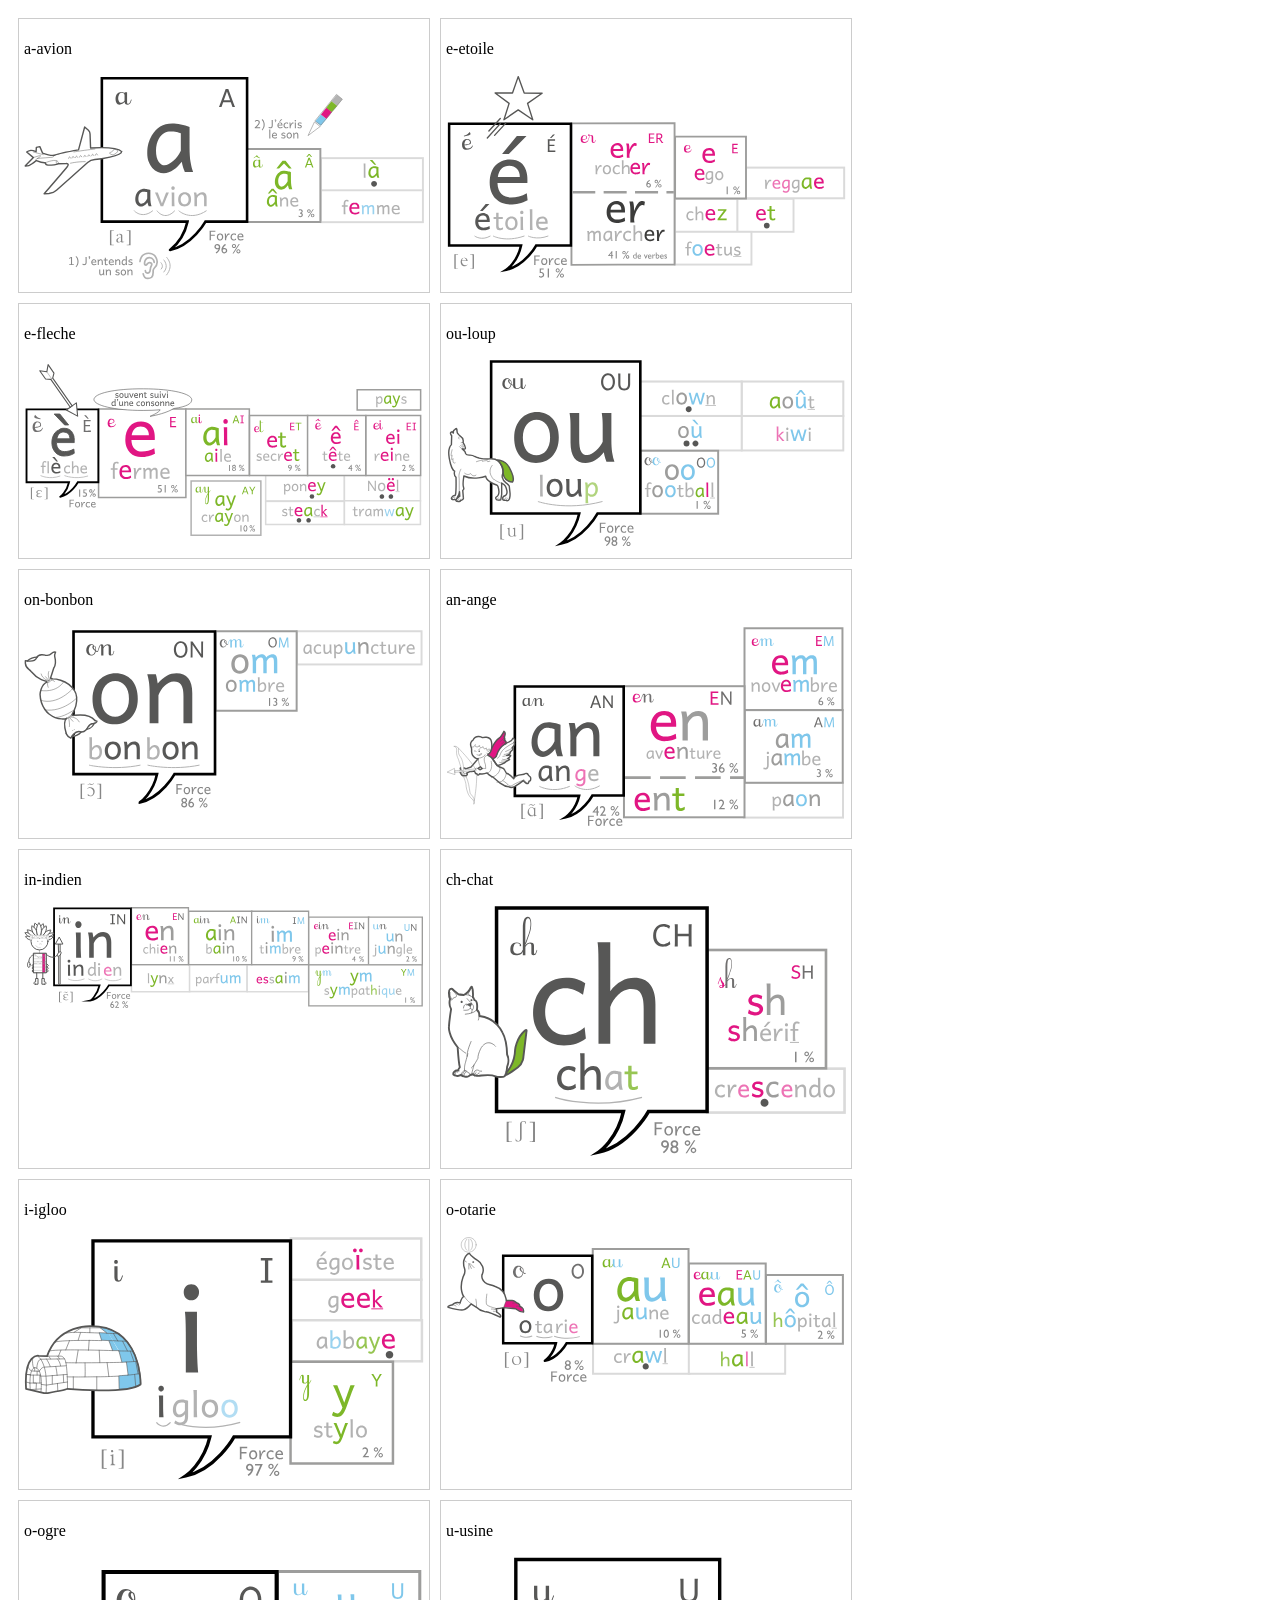
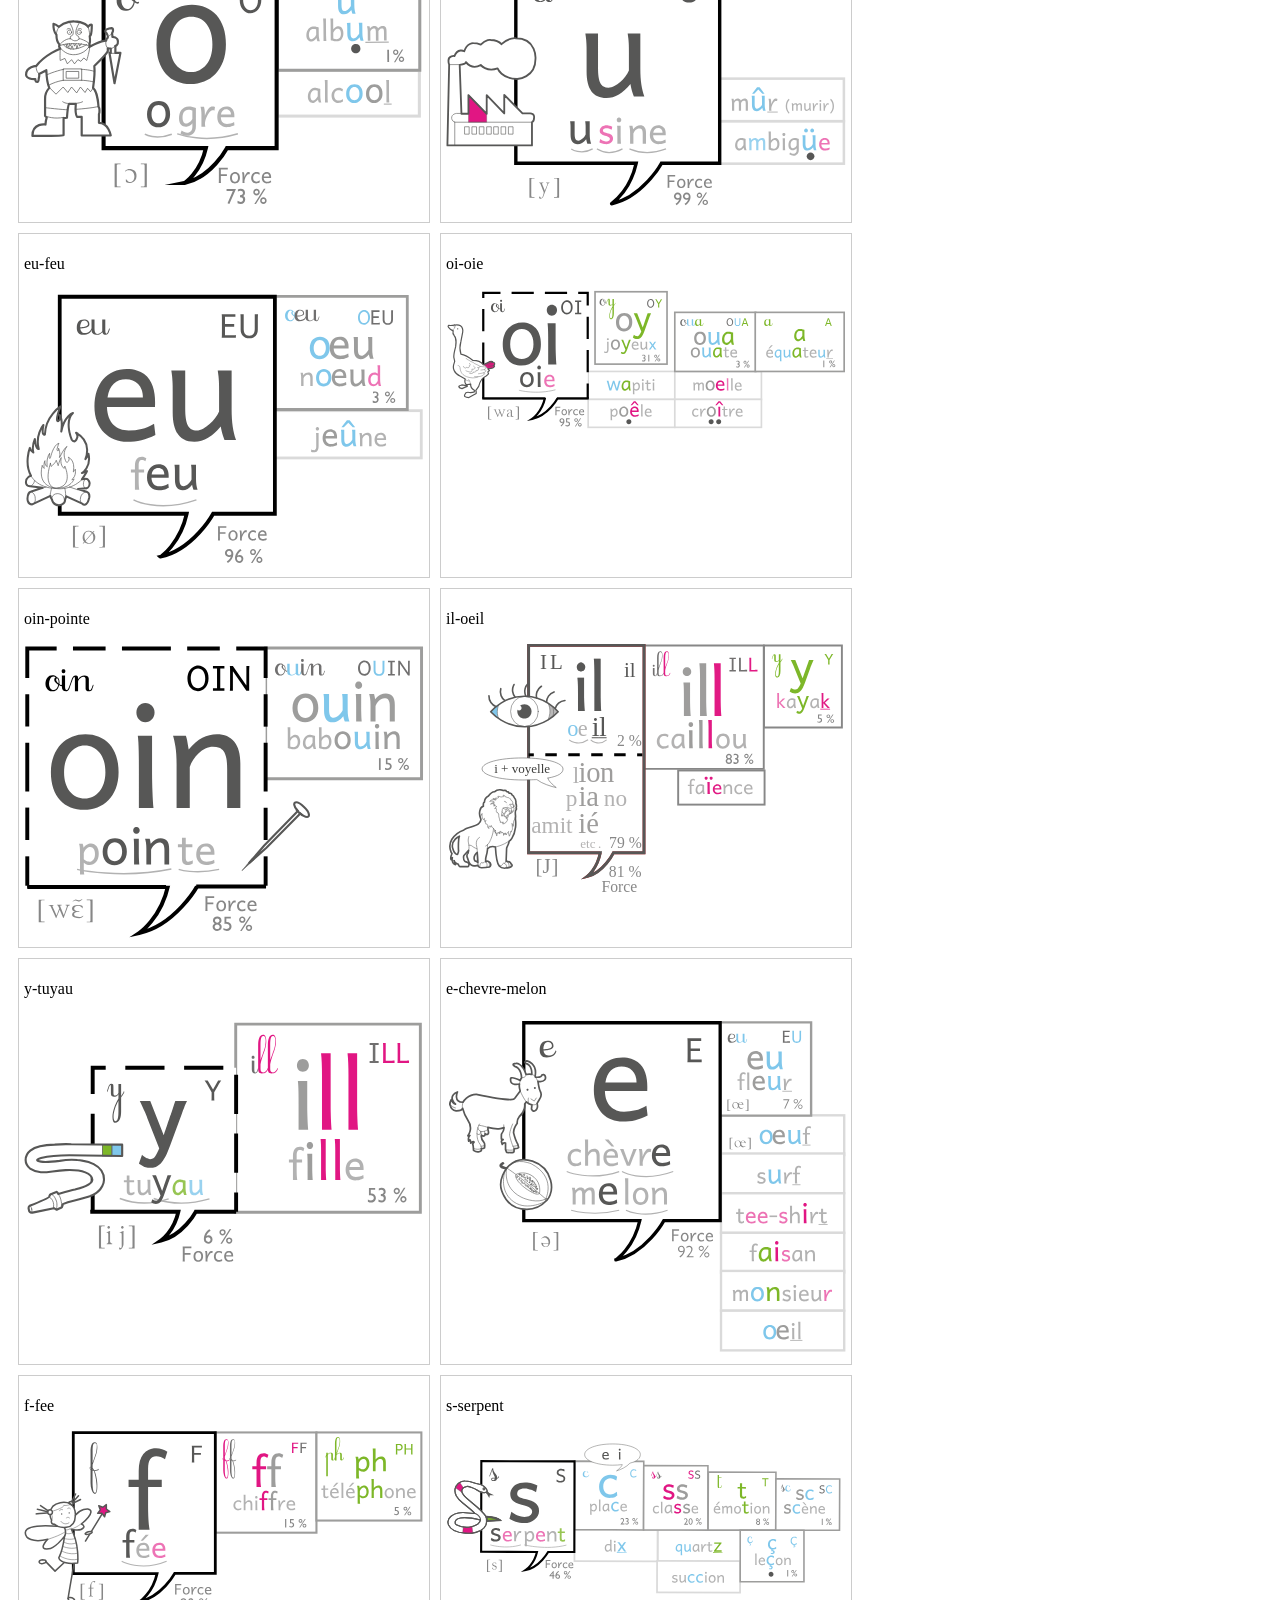
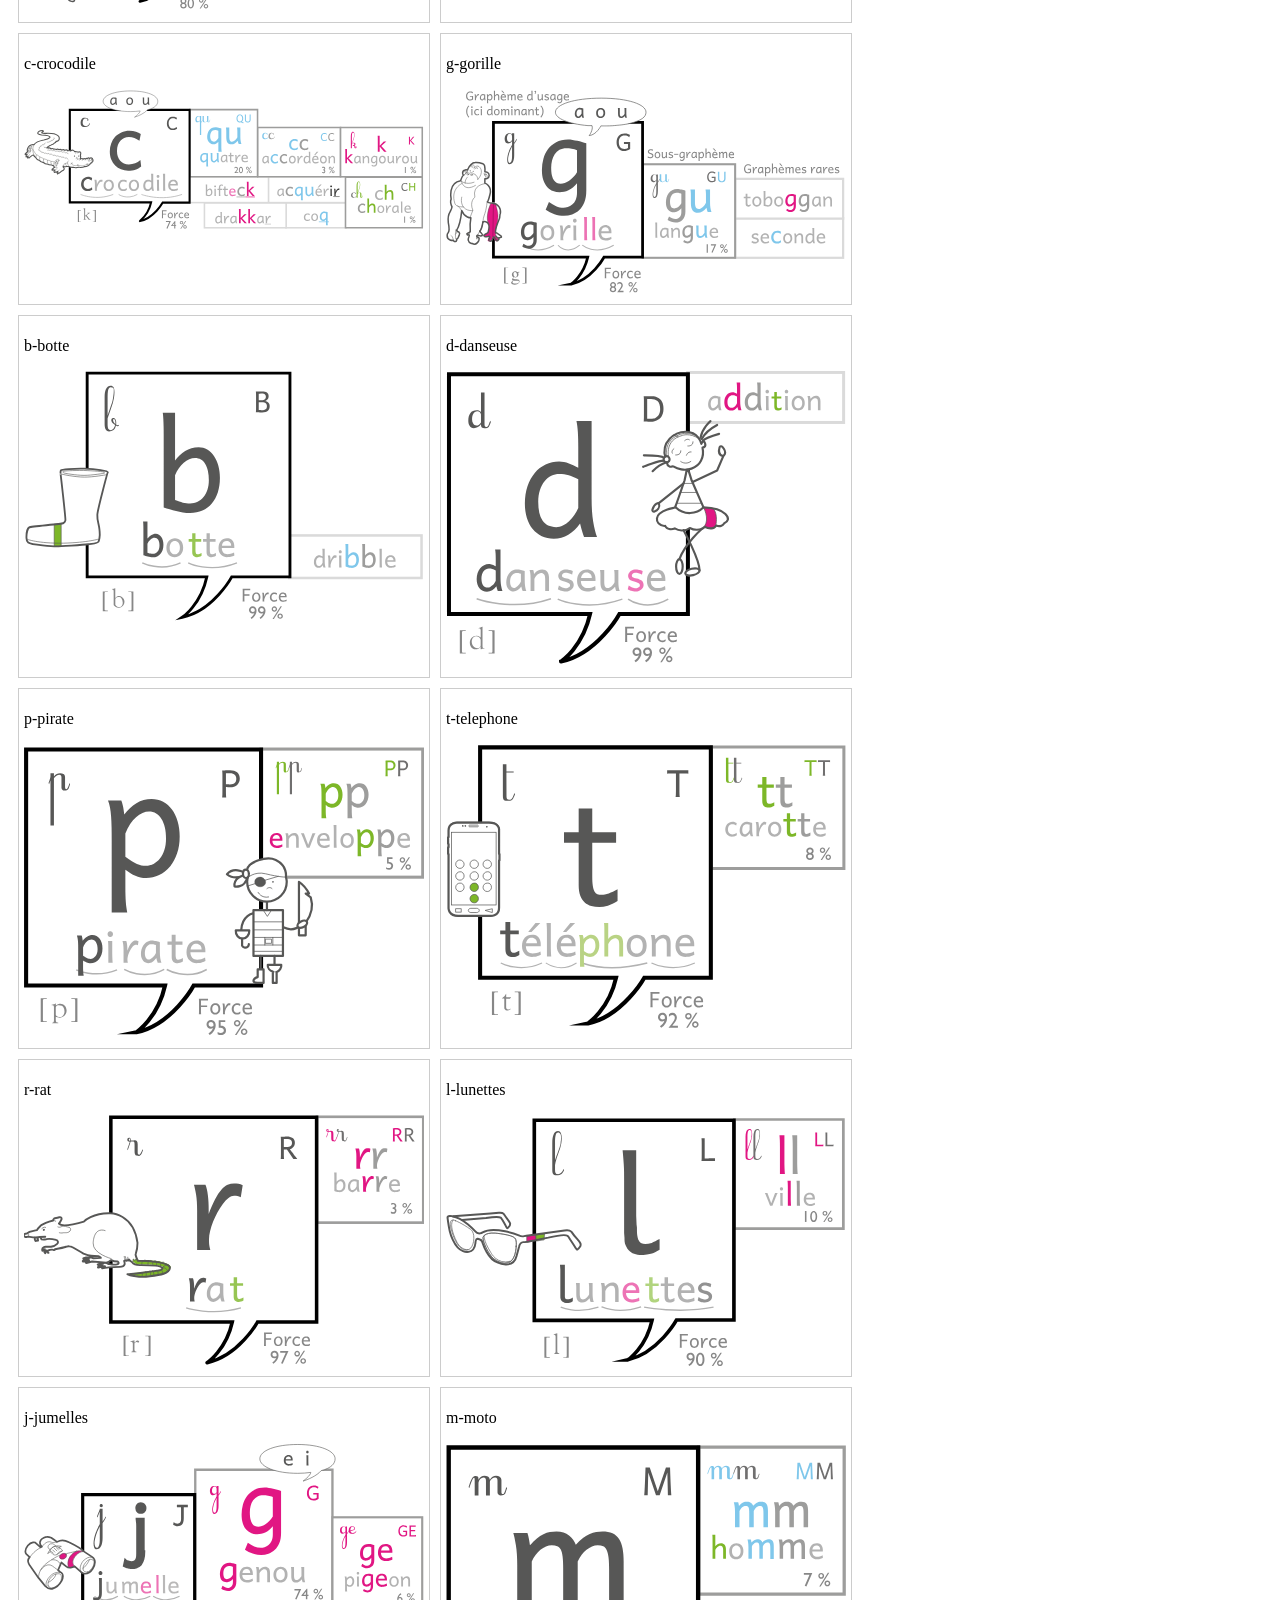
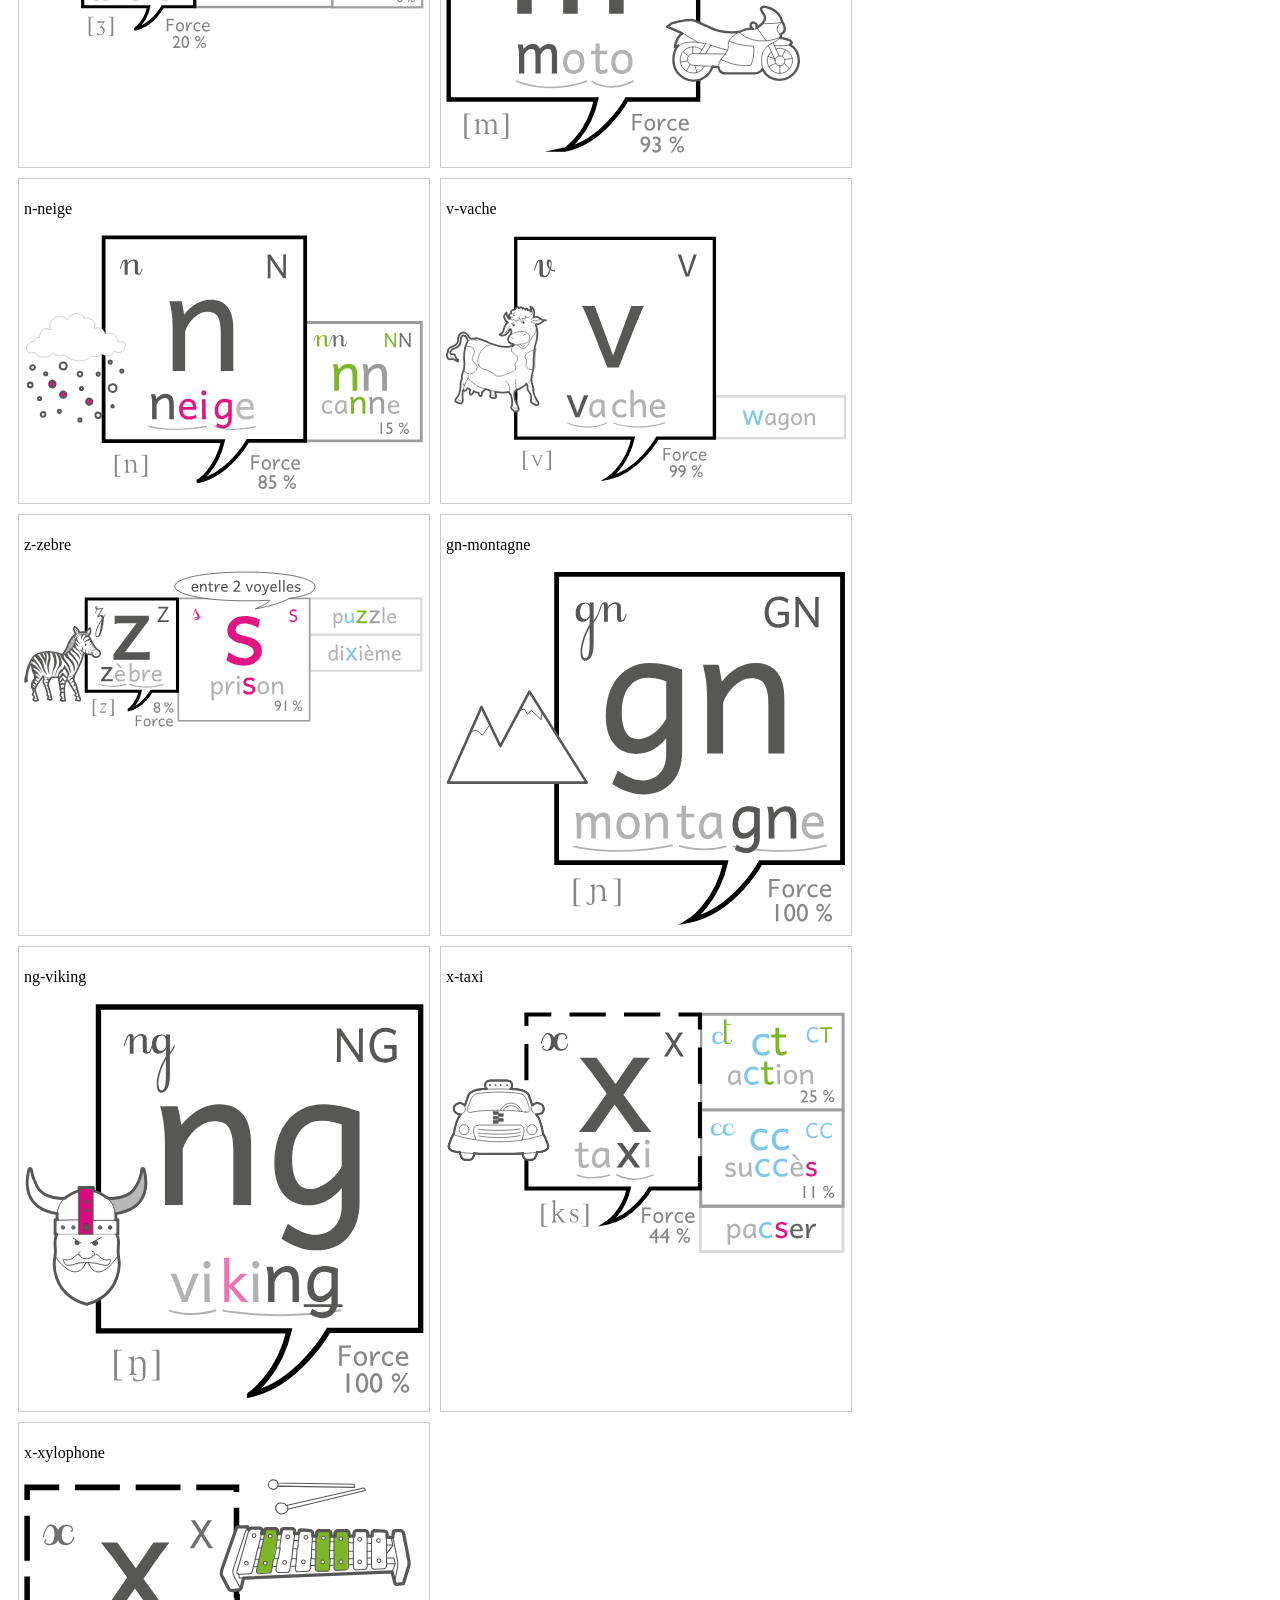
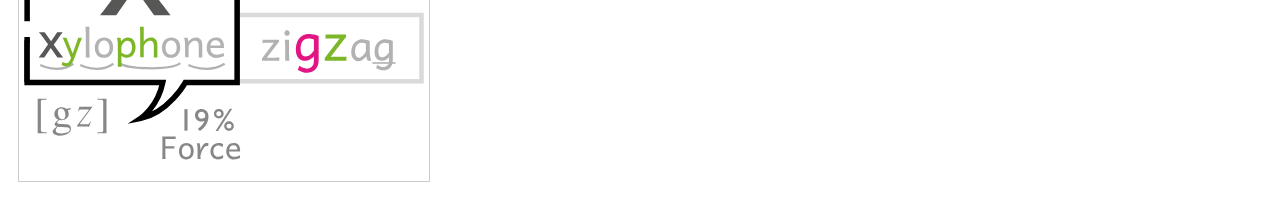
<file: svg_viewer.html>
<!DOCTYPE html>
<html>
<head><style>body{background:#fff;display:flex;flex-wrap:wrap;gap:10px;padding:10px;}
.card{border:1px solid #ccc;padding:5px;} .card img{width:400px;height:auto;}</style></head>
<body>
<div class="card"><p>a-avion</p><img src="images/Cartes_Son_EO/a-avion-off.svg"></div>
<div class="card"><p>e-etoile</p><img src="images/Cartes_Son_EO/e-etoile-off.svg"></div>
<div class="card"><p>e-fleche</p><img src="images/Cartes_Son_EO/e-fleche-off.svg"></div>
<div class="card"><p>ou-loup</p><img src="images/Cartes_Son_EO/ou-loup-off.svg"></div>
<div class="card"><p>on-bonbon</p><img src="images/Cartes_Son_EO/on-bonbon-off.svg"></div>
<div class="card"><p>an-ange</p><img src="images/Cartes_Son_EO/an-ange-off.svg"></div>
<div class="card"><p>in-indien</p><img src="images/Cartes_Son_EO/in-indien-off.svg"></div>
<div class="card"><p>ch-chat</p><img src="images/Cartes_Son_EO/ch-chat-off.svg"></div>
<div class="card"><p>i-igloo</p><img src="images/Cartes_Son_EO/i-igloo-off.svg"></div>
<div class="card"><p>o-otarie</p><img src="images/Cartes_Son_EO/o-otarie-off.svg"></div>
<div class="card"><p>o-ogre</p><img src="images/Cartes_Son_EO/o-ogre-off.svg"></div>
<div class="card"><p>u-usine</p><img src="images/Cartes_Son_EO/u-usine-off.svg"></div>
<div class="card"><p>eu-feu</p><img src="images/Cartes_Son_EO/eu-feu-off.svg"></div>
<div class="card"><p>oi-oie</p><img src="images/Cartes_Son_EO/oi-oie-off.svg"></div>
<div class="card"><p>oin-pointe</p><img src="images/Cartes_Son_EO/oin-pointe-off.svg"></div>
<div class="card"><p>il-oeil</p><img src="images/Cartes_Son_EO/il-oeil-off-2.svg"></div>
<div class="card"><p>y-tuyau</p><img src="images/Cartes_Son_EO/y-tuyau-off.svg"></div>
<div class="card"><p>e-chevre-melon</p><img src="images/Cartes_Son_EO/e-chevre-melon-off.svg"></div>
<div class="card"><p>f-fee</p><img src="images/Cartes_Son_EO/f-fee-off.svg"></div>
<div class="card"><p>s-serpent</p><img src="images/Cartes_Son_EO/s-serpent-off.svg"></div>
<div class="card"><p>c-crocodile</p><img src="images/Cartes_Son_EO/c-crocodile-off.svg"></div>
<div class="card"><p>g-gorille</p><img src="images/Cartes_Son_EO/g-gorille-off.svg"></div>
<div class="card"><p>b-botte</p><img src="images/Cartes_Son_EO/b-botte-off.svg"></div>
<div class="card"><p>d-danseuse</p><img src="images/Cartes_Son_EO/d-danseuse-off.svg"></div>
<div class="card"><p>p-pirate</p><img src="images/Cartes_Son_EO/p-pirate-off.svg"></div>
<div class="card"><p>t-telephone</p><img src="images/Cartes_Son_EO/t-telephone-off.svg"></div>
<div class="card"><p>r-rat</p><img src="images/Cartes_Son_EO/r-rat-off.svg"></div>
<div class="card"><p>l-lunettes</p><img src="images/Cartes_Son_EO/l-lunettes-off.svg"></div>
<div class="card"><p>j-jumelles</p><img src="images/Cartes_Son_EO/j-jumelles-off.svg"></div>
<div class="card"><p>m-moto</p><img src="images/Cartes_Son_EO/m-moto-off.svg"></div>
<div class="card"><p>n-neige</p><img src="images/Cartes_Son_EO/n-neige-off.svg"></div>
<div class="card"><p>v-vache</p><img src="images/Cartes_Son_EO/v-vache-off.svg"></div>
<div class="card"><p>z-zebre</p><img src="images/Cartes_Son_EO/z-zebre-off.svg"></div>
<div class="card"><p>gn-montagne</p><img src="images/Cartes_Son_EO/gn-montagne-off.svg"></div>
<div class="card"><p>ng-viking</p><img src="images/Cartes_Son_EO/ng-viking-off.svg"></div>
<div class="card"><p>x-taxi</p><img src="images/Cartes_Son_EO/x-taxi-off.svg"></div>
<div class="card"><p>x-xylophone</p><img src="images/Cartes_Son_EO/x-xylophone-off.svg"></div>
</body></html>
</file>
